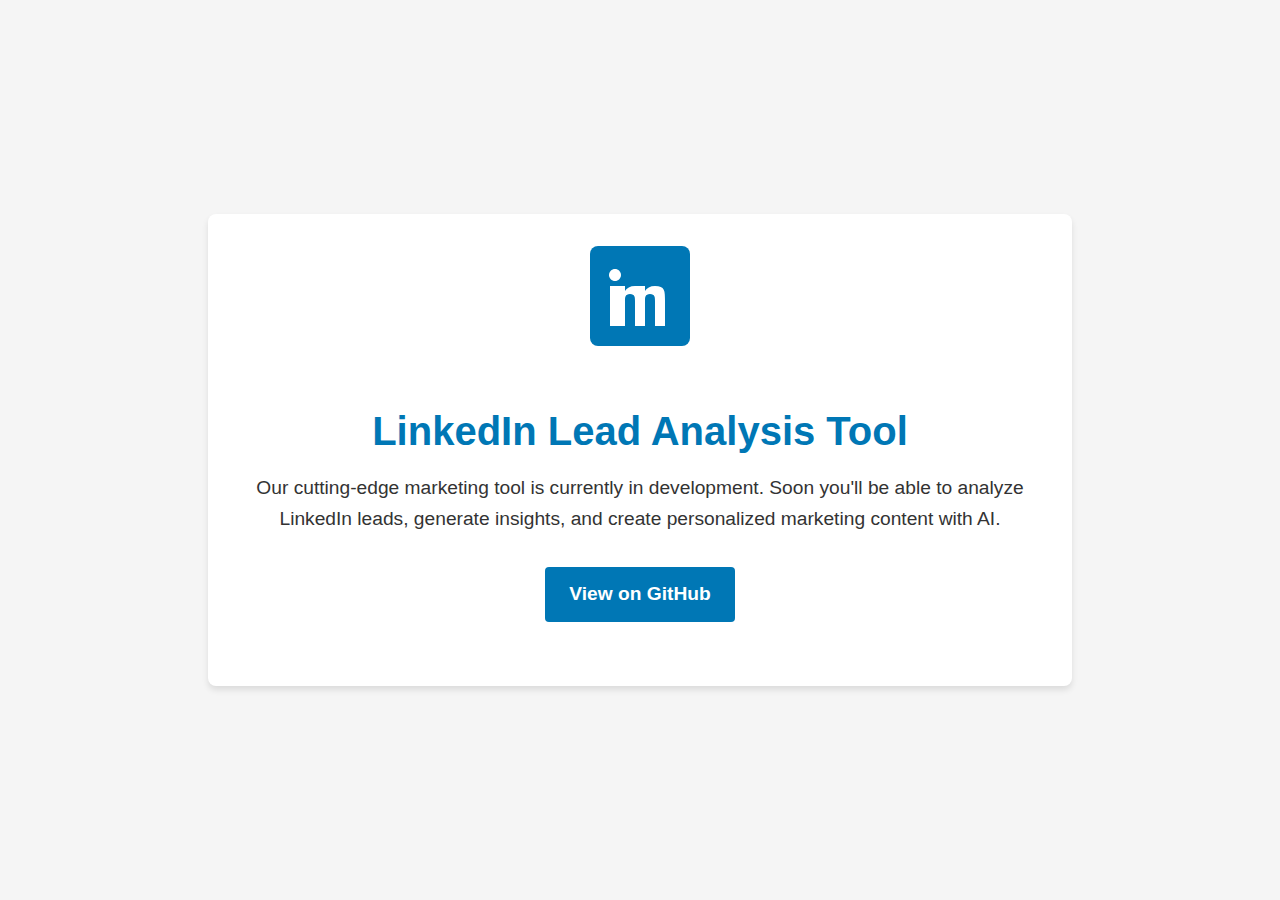
<file: index.html>
<!DOCTYPE html>
<html lang="en">
<head>
  <meta charset="UTF-8">
  <meta name="viewport" content="width=device-width, initial-scale=1.0">
  <title>NEW-MARKETING-TOOL - Coming Soon</title>
  <style>
    body {
      font-family: -apple-system, BlinkMacSystemFont, "Segoe UI", Roboto, Helvetica, Arial, sans-serif;
      background-color: #f5f5f5;
      margin: 0;
      padding: 0;
      display: flex;
      justify-content: center;
      align-items: center;
      min-height: 100vh;
      color: #333;
    }
    .container {
      max-width: 800px;
      margin: 0 auto;
      padding: 2rem;
      text-align: center;
      background-color: white;
      border-radius: 8px;
      box-shadow: 0 4px 6px rgba(0, 0, 0, 0.1);
    }
    h1 {
      font-size: 2.5rem;
      margin-bottom: 1rem;
      color: #0077B5; /* LinkedIn blue */
    }
    p {
      font-size: 1.2rem;
      line-height: 1.6;
      margin-bottom: 2rem;
    }
    .button {
      display: inline-block;
      background-color: #0077B5;
      color: white;
      text-decoration: none;
      padding: 12px 24px;
      border-radius: 4px;
      font-weight: 600;
      transition: background-color 0.3s;
    }
    .button:hover {
      background-color: #005885;
    }
    .logo {
      max-width: 120px;
      margin-bottom: 2rem;
    }
  </style>
</head>
<body>
  <div class="container">
    <img src="logo.svg" alt="LinkedIn Lead Analysis Tool" class="logo">
    <h1>LinkedIn Lead Analysis Tool</h1>
    <p>
      Our cutting-edge marketing tool is currently in development. 
      Soon you'll be able to analyze LinkedIn leads, generate insights, 
      and create personalized marketing content with AI.
    </p>
    <p>
      <a href="https://github.com/Jrogbaaa/NEW-MARKETING-TOOL" class="button">View on GitHub</a>
    </p>
  </div>
</body>
</html>
</file>
